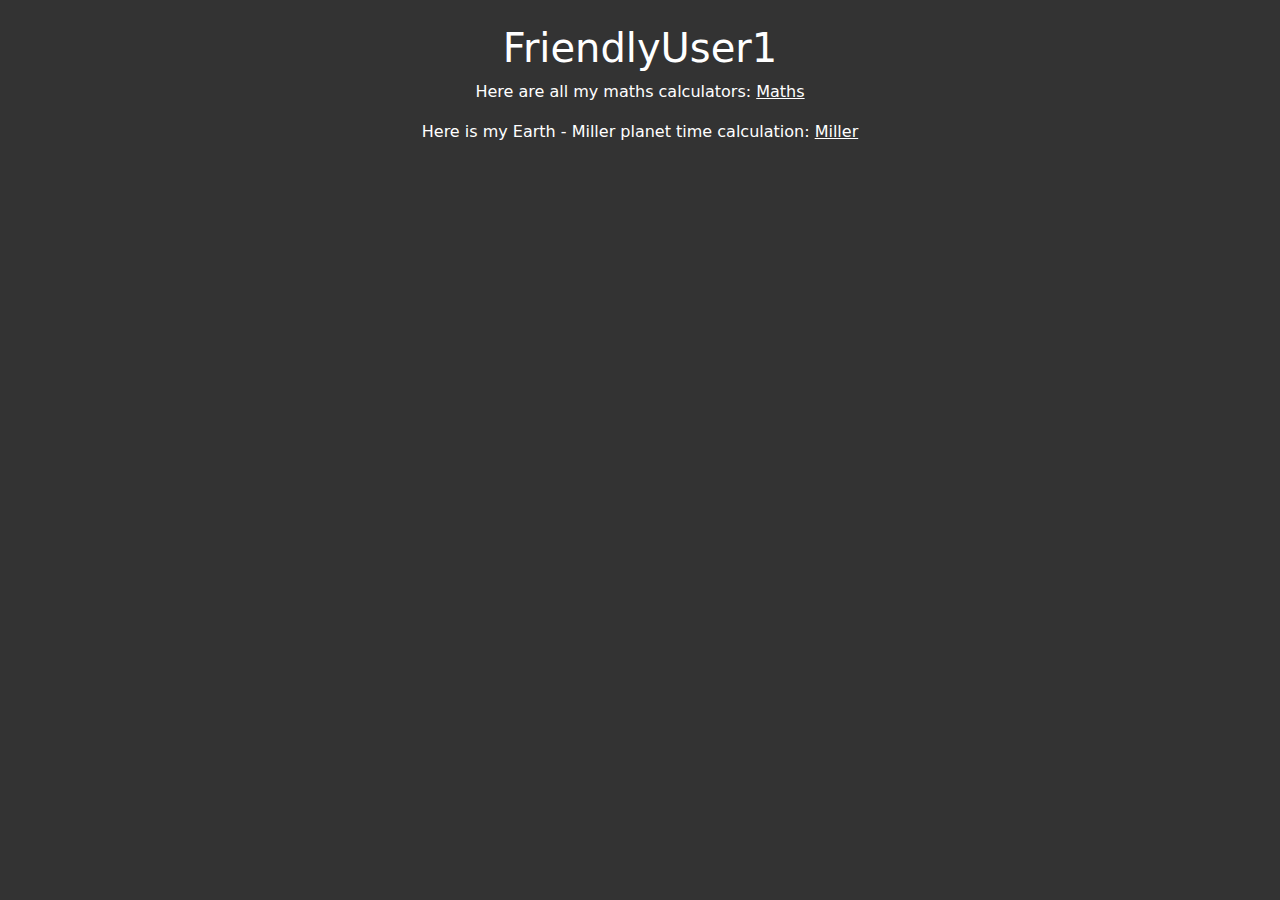
<file: index.html>
<!DOCTYPE html>
<html>
	<head>
		<title>FriendlyUser1</title>
		<link rel="stylesheet" href="./css/bootstrap.css" />
		<link rel="stylesheet" href="./css/main.css" />
    <link rel="icon" href="./favicon.png">
	</head>
	<body>
		<br />
		<script src="./js/bootstrap.js"></script>
		<h1>FriendlyUser1</h1>
		<p>Here are all my maths calculators: <a href="https://friendlyuser1.github.io/maths/">Maths</a></p>
    <p>Here is my Earth - Miller planet time calculation: <a href="https://friendlyuser1.github.io/miller/">Miller</a></p>
  </body>
</html>
</file>
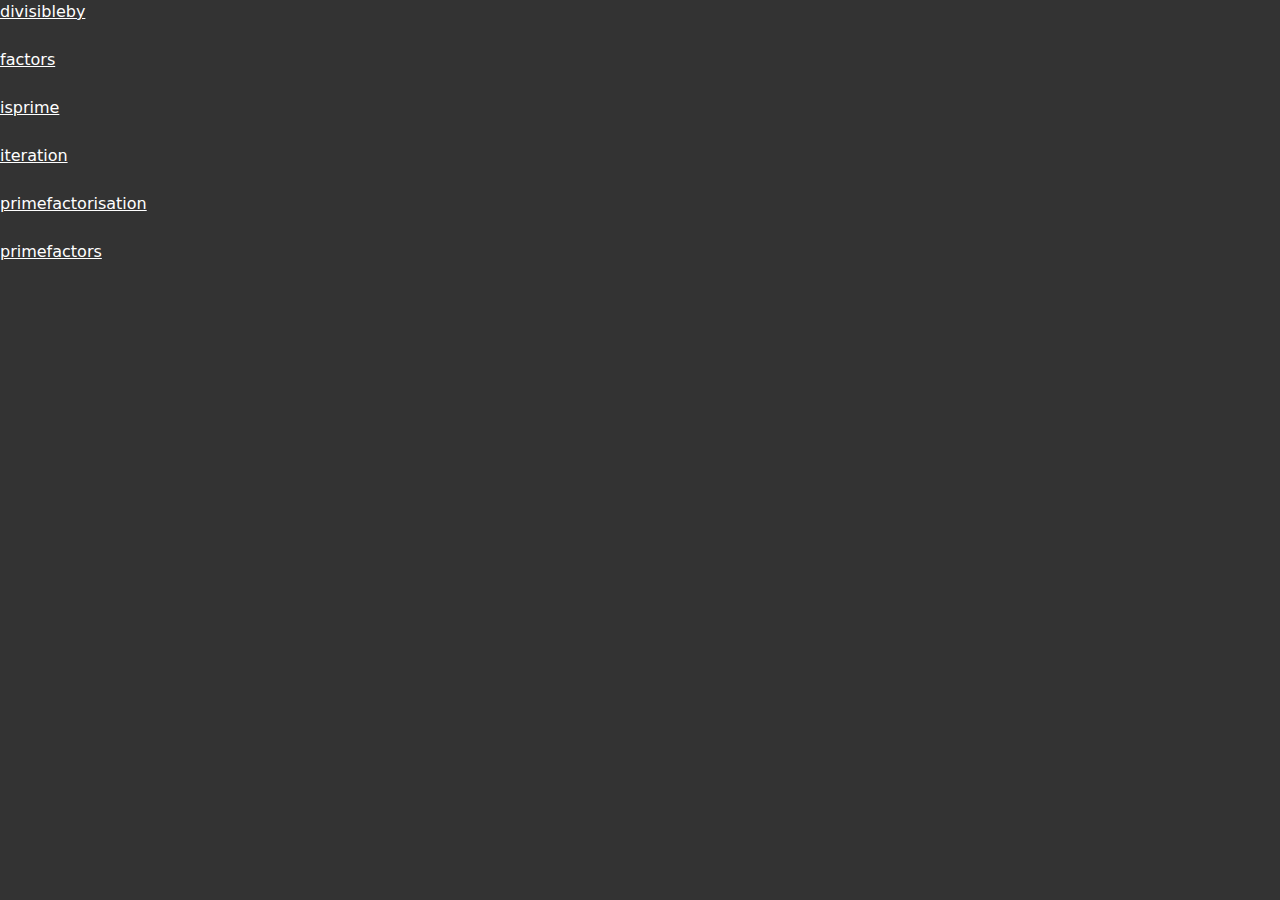
<file: maths/index.html>
<!DOCTYPE html>
<html lang="en">
	<head>
		<meta
			name="google-site-verification"
			content="eHYH5g8Gyhhldgt0FZGRFT7QeS2RWGHQETmjlOG0lCc"
		/>
		<meta charset="UTF-8" />
		<meta http-equiv="X-UA-Compatible" content="IE=edge" />
		<meta name="viewport" content="width=device-width, initial-scale=1.0" />
		<title>Maths</title>
		<link rel="stylesheet" href="../css/bootstrap.css" />
		<link rel="stylesheet" href="./css/main.css" />
		<link rel="icon" href="./favicon.png" />
	</head>
	<body>
    <script src="../js/bootstrap.js"></script>
		<a href="./divisibleby/index.html">divisibleby</a>
		<br />
		<br />
		<a href="./factors/index.html">factors</a>
		<br />
		<br />
		<a href="./isprime/index.html">isprime</a>
		<br />
		<br />
		<a href="./iteration/index.html">iteration</a>
		<br />
		<br />
		<a href="./primefactorisation/index.html">primefactorisation</a>
		<br />
		<br />
		<a href="./primefactors/index.html">primefactors</a>
	</body>
</html>
</file>
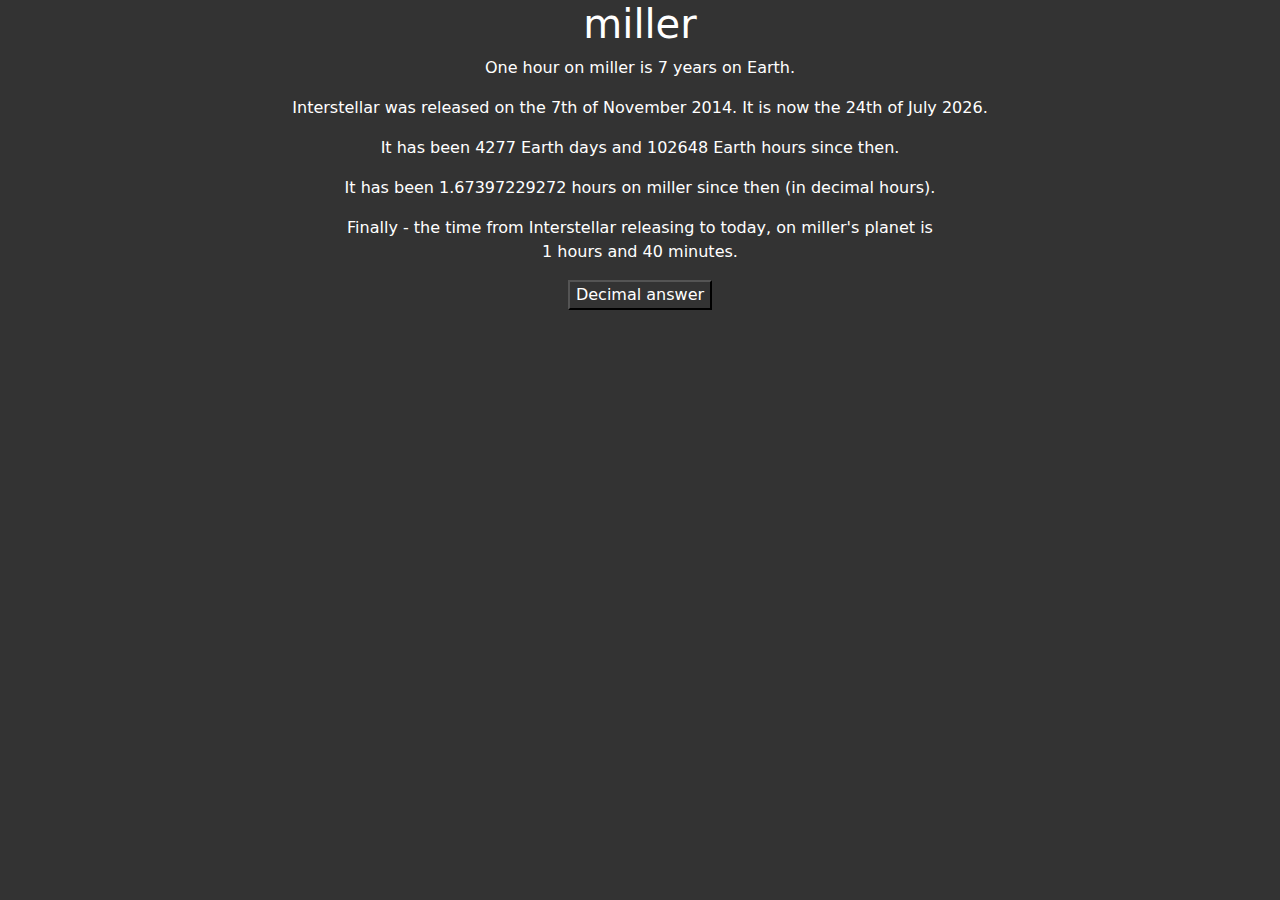
<file: miller/index.html>
<!DOCTYPE html>
<html lang="en">
	<head>
		<meta charset="UTF-8" />
		<meta http-equiv="X-UA-Compatible" content="IE=edge" />
		<link rel="stylesheet" href="./css/bootstrap.css" />
    <link rel="icon" href="../favicon.png">
		<meta name="viewport" content="width=device-width, initial-scale=1.0" />
		<script src="./js/bootstrap.js"></script>
		<script src="./js/jquery-3.6.0.js"></script>
		<title>miller</title>
	</head>
	<body onload="calculater()">
		<h1>miller</h1>
		<p>One hour on miller is 7 years on Earth.</p>
		<p id="datetext"></p>
		<p id="daysbetween"></p>
		<p id="decimalhour"></p>
		<div id="finals" style="text-align: center">
			<p id="final"></p>
		</div>
		<script src="./js/index.js"></script>
		<link rel="stylesheet" href="./css/main.css" />
	</body>
</html>
</file>
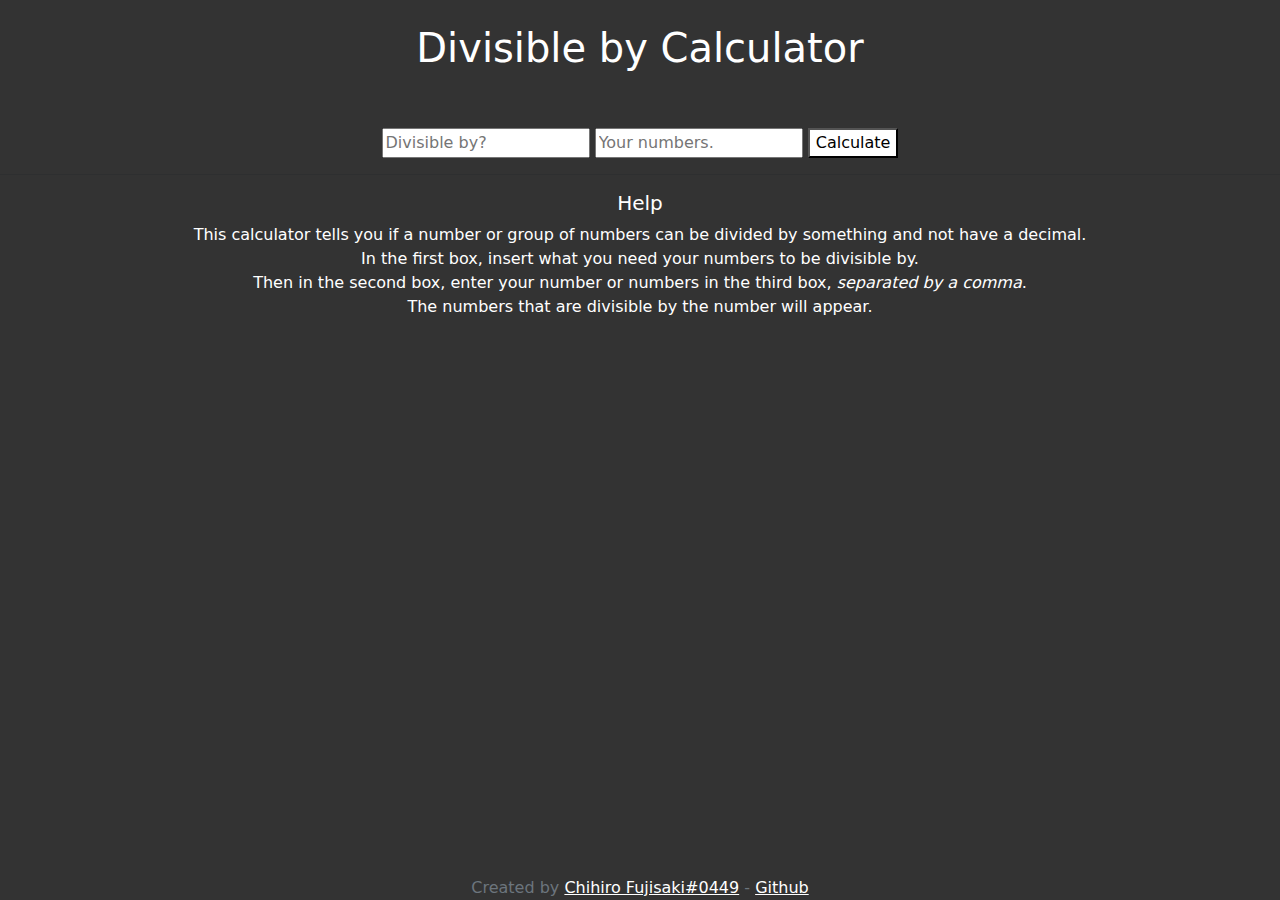
<file: maths/divisibleby/index.html>
<!DOCTYPE html>
<html lang="en">
	<head>
		<meta charset="UTF-8" />
		<meta http-equiv="X-UA-Compatible" content="IE=edge" />
		<meta name="viewport" content="width=device-width, initial-scale=1.0" />
		<title>Divisible by</title>
		<link rel="stylesheet" href="../css/bootstrap.css" />
		<link rel="stylesheet" href="../css/main.css" />
		<link rel="icon" type="image/png" href="../favicon.png" />
	</head>
	<body>
		<br />
		<script src="./index.js"></script>
		<script src="../js/bootstrap.js"></script>
		<h1 style="text-align: center">Divisible by Calculator</h1>
		<br /><br />
		<div class="container" id="content">
			<div class="row justify-content-center">
				<div class="col-auto text-center">
					<form>
						<input id="whadivbi" type="text" placeholder="Divisible by?" />
						<input id="thenumbers" type="text" placeholder="Your numbers." />
						<input
							type="button"
							onclick="divisibleby()"
							value="Calculate"
							id="startbutton"
							style="background-color: #fff"
						/>
					</form>
				</div>
			</div>
		</div>
		<p id="output"></p>
		<hr />
		<div class="container" id="info">
			<div class="row justify-content-center">
				<h5>Help</h5>
				<p>
          This calculator tells you if a number or group of numbers can be divided by something and not have a decimal.<br>
					In the first box, insert what you need your numbers to be divisible
					by.<br />
					Then in the second box, enter your number or numbers in the third box, <i>separated by a comma</i>.<br>
          The numbers that are divisible by the number will appear.
				
        </p>
			</div>
		</div>

		<footer class="footer">
			<div class="container">
				<span class="text-muted"
					>Created by
					<a href="https://dsc.bio/ciirof/">Chihiro Fujisaki#0449</a>
					-
					<a href="https://github.com/FriendlyUser1">Github</a></span
				>
			</div>
		</footer>
	</body>
</html>
</file>
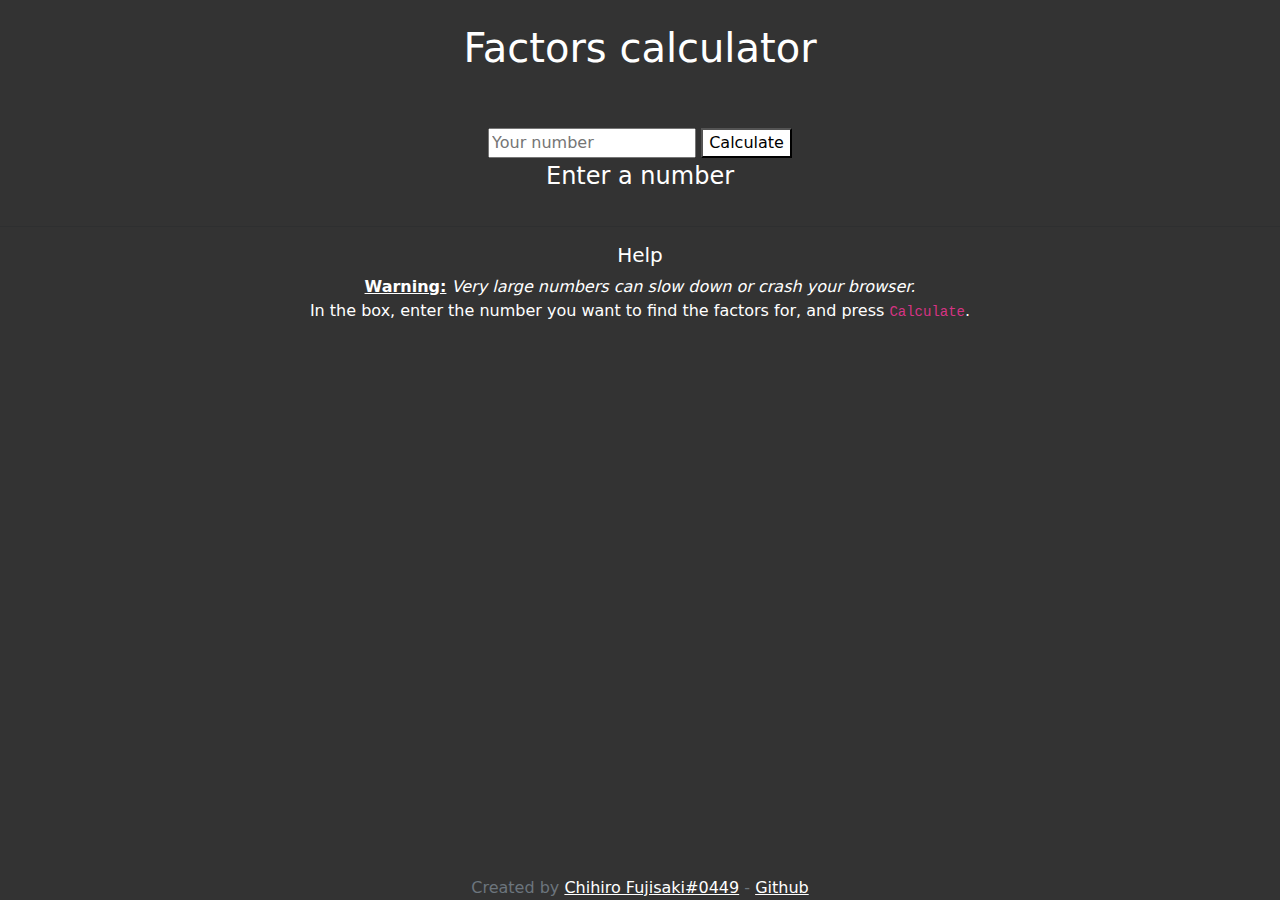
<file: maths/factors/index.html>
<!DOCTYPE html>
<html lang="en">
	<head>
		<meta charset="UTF-8" />
		<meta http-equiv="X-UA-Compatible" content="IE=edge" />
		<meta name="viewport" content="width=device-width, initial-scale=1.0" />
		<title>Factors</title>
		<link rel="stylesheet" href="../css/bootstrap.css" />
		<link rel="stylesheet" href="../css/main.css" />
		<link rel="icon" type="image/png" href="../favicon.png" />
	</head>
	<body>
		<br />
		<script src="./index.js"></script>
		<script src="../js/bootstrap.js"></script>
		<h1 style="text-align: center">Factors calculator</h1>

		<br /><br />

		<div class="container" id="content">
			<div class="row justify-content-center">
				<div class="col-auto text-center">
					<form onkeypress="return event.keyCode != 13">
						<input id="thenum" type="text" placeholder="Your number" />
						<input
							type="button"
							onclick="factors()"
							value="Calculate"
							id="startbutton"
							style="background-color: #fff"
						/>
						<br />
					</form>
				</div>
			</div>
		</div>

		<div class="container" id="outputb">
			<div class="row justify-content-center">
				<div class="col-auto text-center">
					<p id="output">Enter a number</p>
				</div>
			</div>
		</div>

		<hr />

		<div class="container" id="info">
			<div class="row justify-content-center">
        <h5>Help</h5>
				<p>
					<b><u>Warning:</u></b
					>
					<i>Very large numbers can slow down or crash your browser.</i>
          <br />
          In the box, enter the number you want to find the factors for, and press <code>Calculate</code>.
        </p>
			</div>
		</div>

		<footer class="footer">
			<div class="container">
				<span class="text-muted"
					>Created by
					<a href="https://dsc.bio/ciirof/">Chihiro Fujisaki#0449</a>
					-
					<a href="https://github.com/FriendlyUser1">Github</a></span
				>
			</div>
		</footer>
	</body>
</html>
</file>
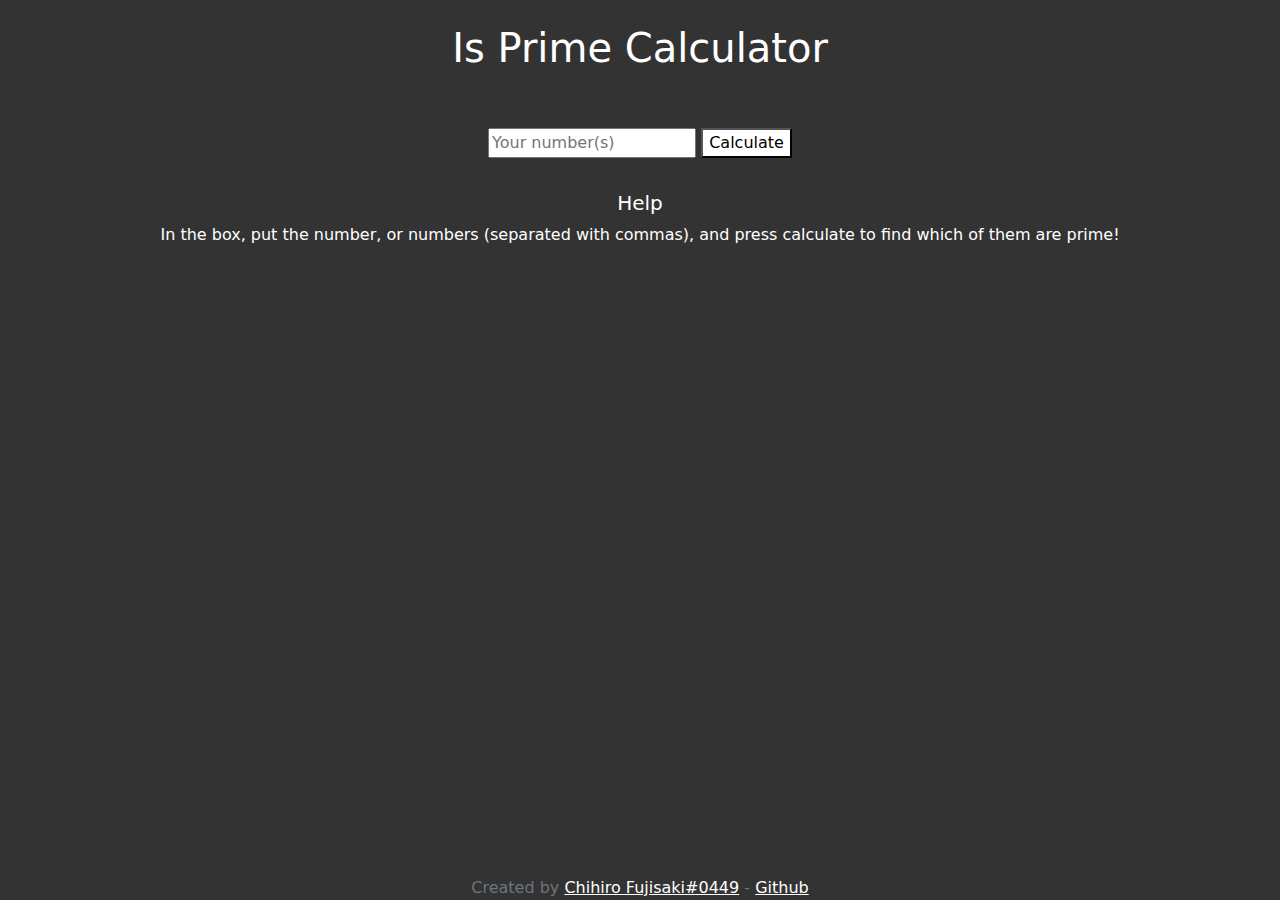
<file: maths/isprime/index.html>
<!DOCTYPE html>
<html lang="en">
	<head>
		<meta charset="UTF-8" />
		<meta http-equiv="X-UA-Compatible" content="IE=edge" />
		<meta name="viewport" content="width=device-width, initial-scale=1.0" />
		<title>Is prime</title>
		<link rel="stylesheet" href="../css/bootstrap.css" />
		<link rel="stylesheet" href="../css/main.css" />
		<link rel="icon" type="image/png" href="../favicon.png" />
	</head>
	<body>
		<br />
		<script src="./index.js"></script>
		<script src="../js/bootstrap.js"></script>
		<h1 style="text-align: center">Is Prime Calculator</h1>
		<br /><br />
		<div class="container" id="content">
			<div class="row justify-content-center">
				<div class="col-auto text-center">
					<form>
						<input id="thenum" type="text" placeholder="Your number(s)" />
						<input
							type="button"
							onclick="isprime()"
							value="Calculate"
							id="startbutton"
              style="background-color: #fff;"
						/>
						<br />
					</form>
				</div>
			</div>
		</div>
		<p id="output"></p>
		<hr />
		<div class="container" id="info">
			<div class="row justify-content-center">
        <h5>Help</h5>
        <p>
          In the box, put the number, or numbers (separated with commas), and press calculate to find which of them are prime!
        </p>
			</div>
		</div>

    <footer class="footer">
			<div class="container">
				<span class="text-muted"
					>Created by
					<a href="https://dsc.bio/ciirof/">Chihiro Fujisaki#0449</a>
					-
					<a href="https://github.com/FriendlyUser1">Github</a></span
				>
			</div>
		</footer>
	</body>
</html>
</file>
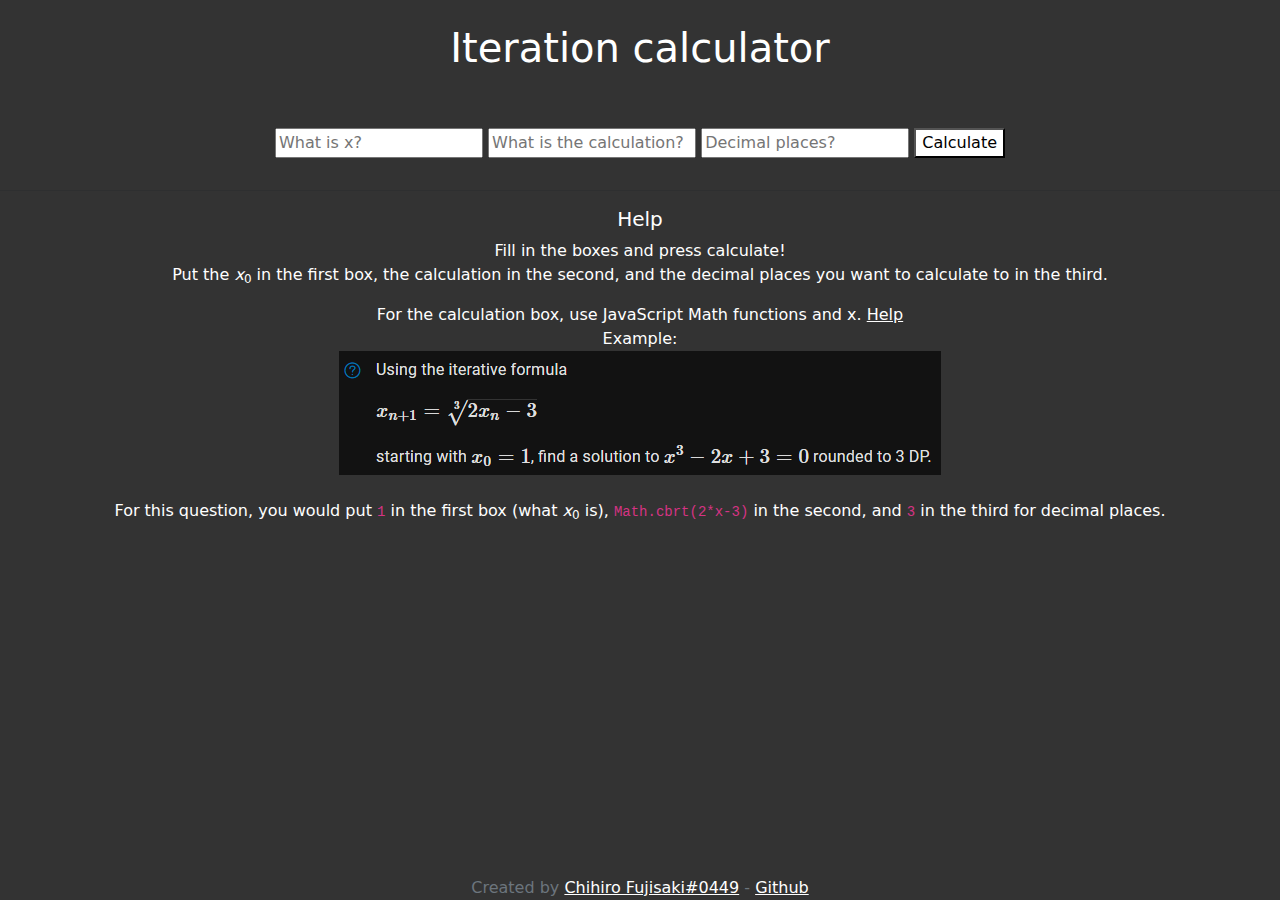
<file: maths/iteration/index.html>
<!DOCTYPE html>
<html lang="en">
	<head>
		<meta charset="UTF-8" />
		<meta http-equiv="X-UA-Compatible" content="IE=edge" />
		<meta name="viewport" content="width=device-width, initial-scale=1.0" />
		<title>Iteration</title>
		<link rel="stylesheet" href="../css/bootstrap.css" />
		<link rel="stylesheet" href="../css/main.css" />
		<link rel="icon" type="image/png" href="../favicon.png" />
	</head>
	<body>
		<br />
		<script src="./index.js"></script>
		<script src="../js/bootstrap.js"></script>
		<h1 style="text-align: center">Iteration calculator</h1>
		<br /><br />
		<div class="container" id="content">
			<div class="row justify-content-center">
				<div class="col-auto text-center">
					<form>
						<input id="x" type="text" placeholder="What is x?" />
						<input
							id="calc"
							type="text"
							placeholder="What is the calculation?"
						/>
						<input id="roundnum" type="text" placeholder="Decimal places?" />
						<input
							type="button"
							onclick="iteration()"
							value="Calculate"
							id="startbutton"
							style="background-color: #fff"
						/>
					</form>
					<p id="output"></p>
				</div>
			</div>
		</div>
		<hr />
		<div class="container" id="help">
			<div class="row justify-content-center">
				<h5>Help</h5>
				<p>
					Fill in the boxes and press calculate!<br />
					Put the <i>x</i><sub>0</sub> in the first box, the calculation in the
					second, and the decimal places you want to calculate to in the third.
				</p>
				<br />
				<p>
					For the calculation box, use JavaScript Math functions and x.

					<a
						href="https://developer.mozilla.org/en-US/docs/Web/JavaScript/Reference/Global_Objects/Math"
						target="_blank"
						>Help</a
					>
					<br />Example:<br />
					<img src="./example.png" /> <br />
					<br />
					For this question, you would put <code>1</code> in the first box (what
					<i>x</i><sub>0</sub> is), <code>Math.cbrt(2*x-3)</code> in the second,
					and <code>3</code> in the third for decimal places.
				</p>
			</div>
		</div>

		<footer class="footer">
			<div class="container">
				<span class="text-muted"
					>Created by
					<a href="https://dsc.bio/ciirof/">Chihiro Fujisaki#0449</a>
					-
					<a href="https://github.com/FriendlyUser1">Github</a></span
				>
			</div>
		</footer>
	</body>
</html>
</file>
<file: css/main.css>
body {
	background-color: #333;
	height: 100%;
	overflow: visible;
	margin-bottom: 60px;
}
html {
	background-color: #333;
}

p,
span,
h4,
a,
h5,
h1 {
	color: white;
	font-weight: 500;
	text-align: center;
}

a:hover {
	color: #222;
}

#output {
	font-size: x-large;
  max-width: 100%;
}

.footer {
	vertical-align: bottom;
	position: fixed;
	bottom: 0px;
	width: 100%;
	text-align: center;
	background-color: #333;
}

body::-webkit-scrollbar {
  width: 1em;
}
 
body::-webkit-scrollbar-track {
  box-shadow: inset 0 0 6px rgba(0, 0, 0, 0.3);
}
 
body::-webkit-scrollbar-thumb {
  background-color: darkgrey;
  outline: 1px solid slategrey;
}

img {
  max-width: 100%;
  height: auto;
}
</file>
<file: maths/css/main.css>
body {
	background-color: #333;
	height: 100%;
	overflow: visible;
	margin-bottom: 60px;
}
html {
	background-color: #333;
}
p,
h4,
a,
h5,
h1 {
	color: white;
	font-weight: 500;
	text-align: center;
}

#output {
	font-size: x-large;
  max-width: 100%;
}

.footer {
	vertical-align: bottom;
	position: fixed;
	bottom: 0px;
	width: 100%;
	text-align: center;
	background-color: #333;
}

body::-webkit-scrollbar {
  width: 1em;
}
 
body::-webkit-scrollbar-track {
  box-shadow: inset 0 0 6px rgba(0, 0, 0, 0.3);
}
 
body::-webkit-scrollbar-thumb {
  background-color: darkgrey;
  outline: 1px solid slategrey;
}

img {
  max-width: 100%;
  height: auto;
}
</file>
<file: miller/css/main.css>
body {
	background-color: #333;
	height: 100%;
	overflow: visible;
	margin-bottom: 60px;
}
html {
	background-color: #333;
}

p,
span,
h4,
a,
h5,
h1 {
	color: white;
	font-weight: 500;
	text-align: center;
}

#output {
	font-size: x-large;
  max-width: 100%;
}

.footer {
	vertical-align: bottom;
	position: fixed;
	bottom: 0px;
	width: 100%;
	text-align: center;
	background-color: #333;
}

body::-webkit-scrollbar {
  width: 1em;
}
 
body::-webkit-scrollbar-track {
  box-shadow: inset 0 0 6px rgba(0, 0, 0, 0.3);
}
 
body::-webkit-scrollbar-thumb {
  background-color: darkgrey;
  outline: 1px solid slategrey;
}

img {
  max-width: 100%;
  height: auto;
}

input {
  background-color: #333;
  color: white;
  text-align: center;
  margin: auto;
}
</file>
